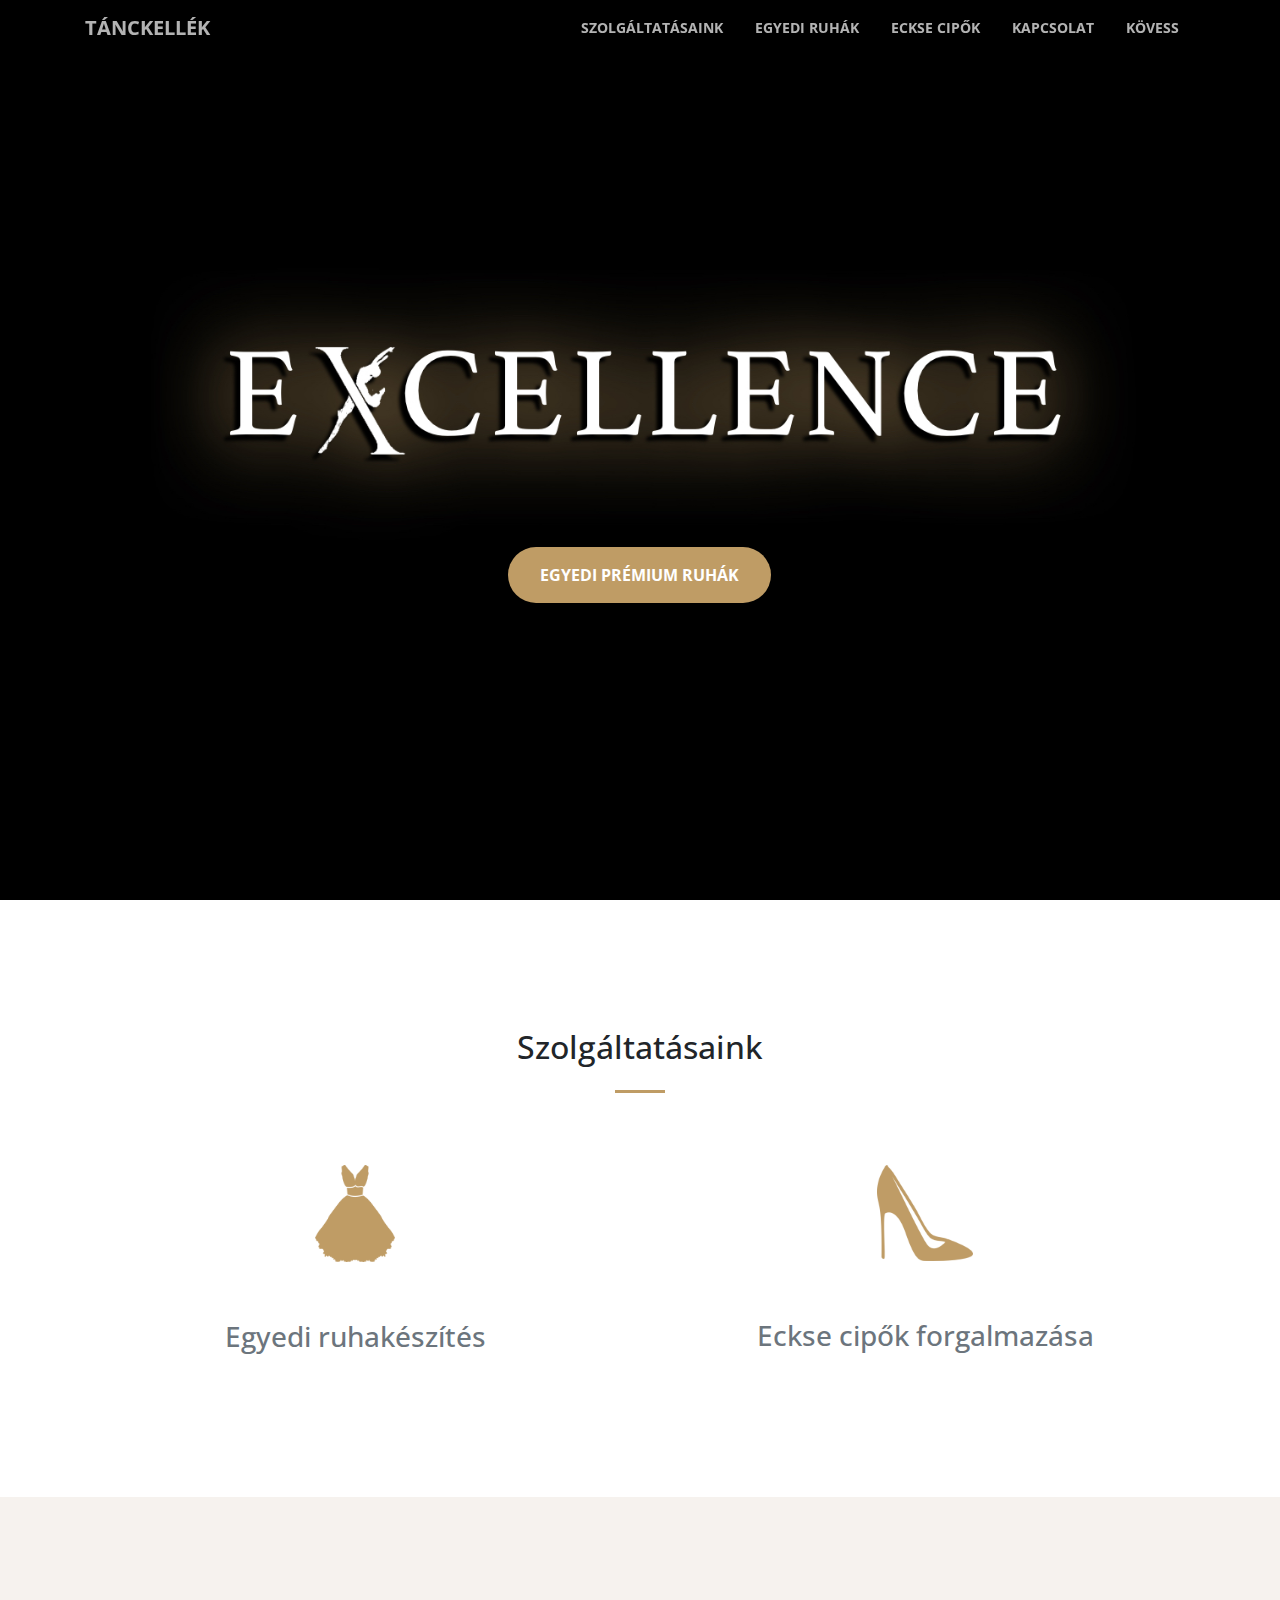
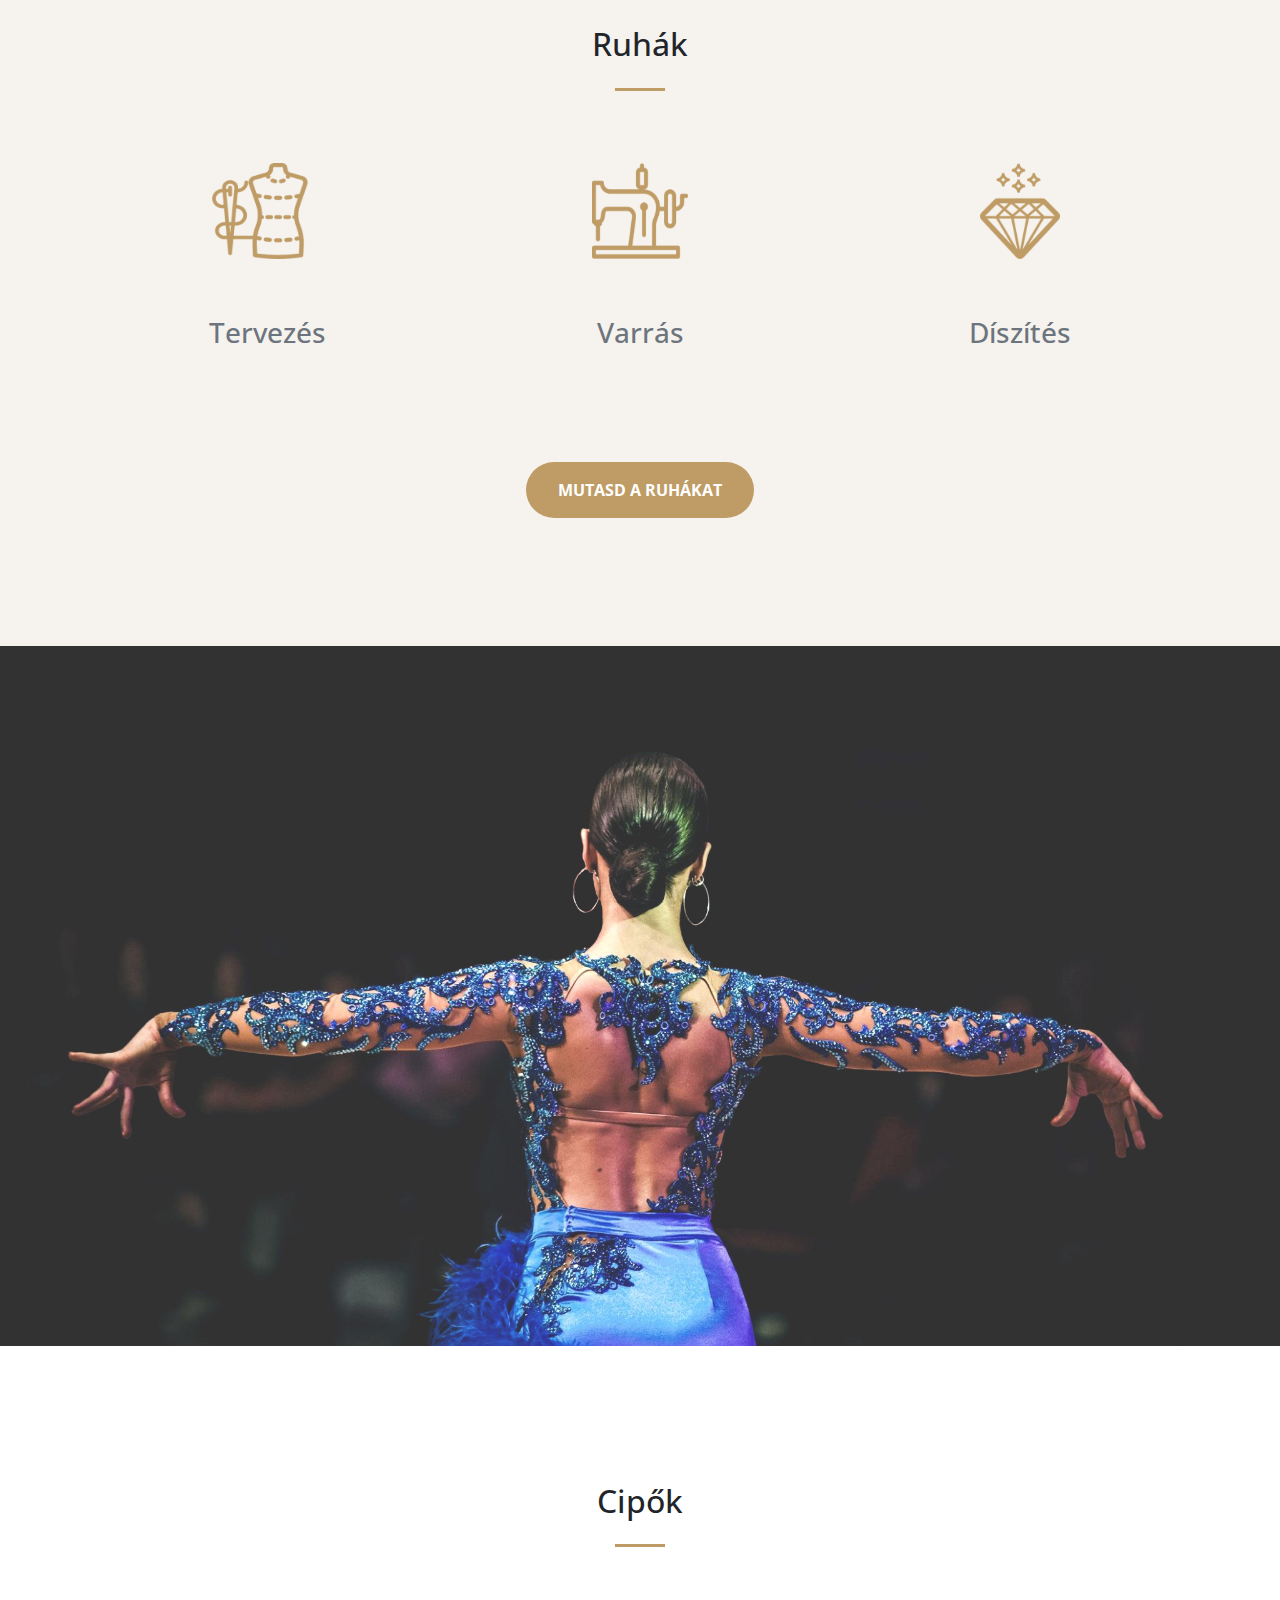
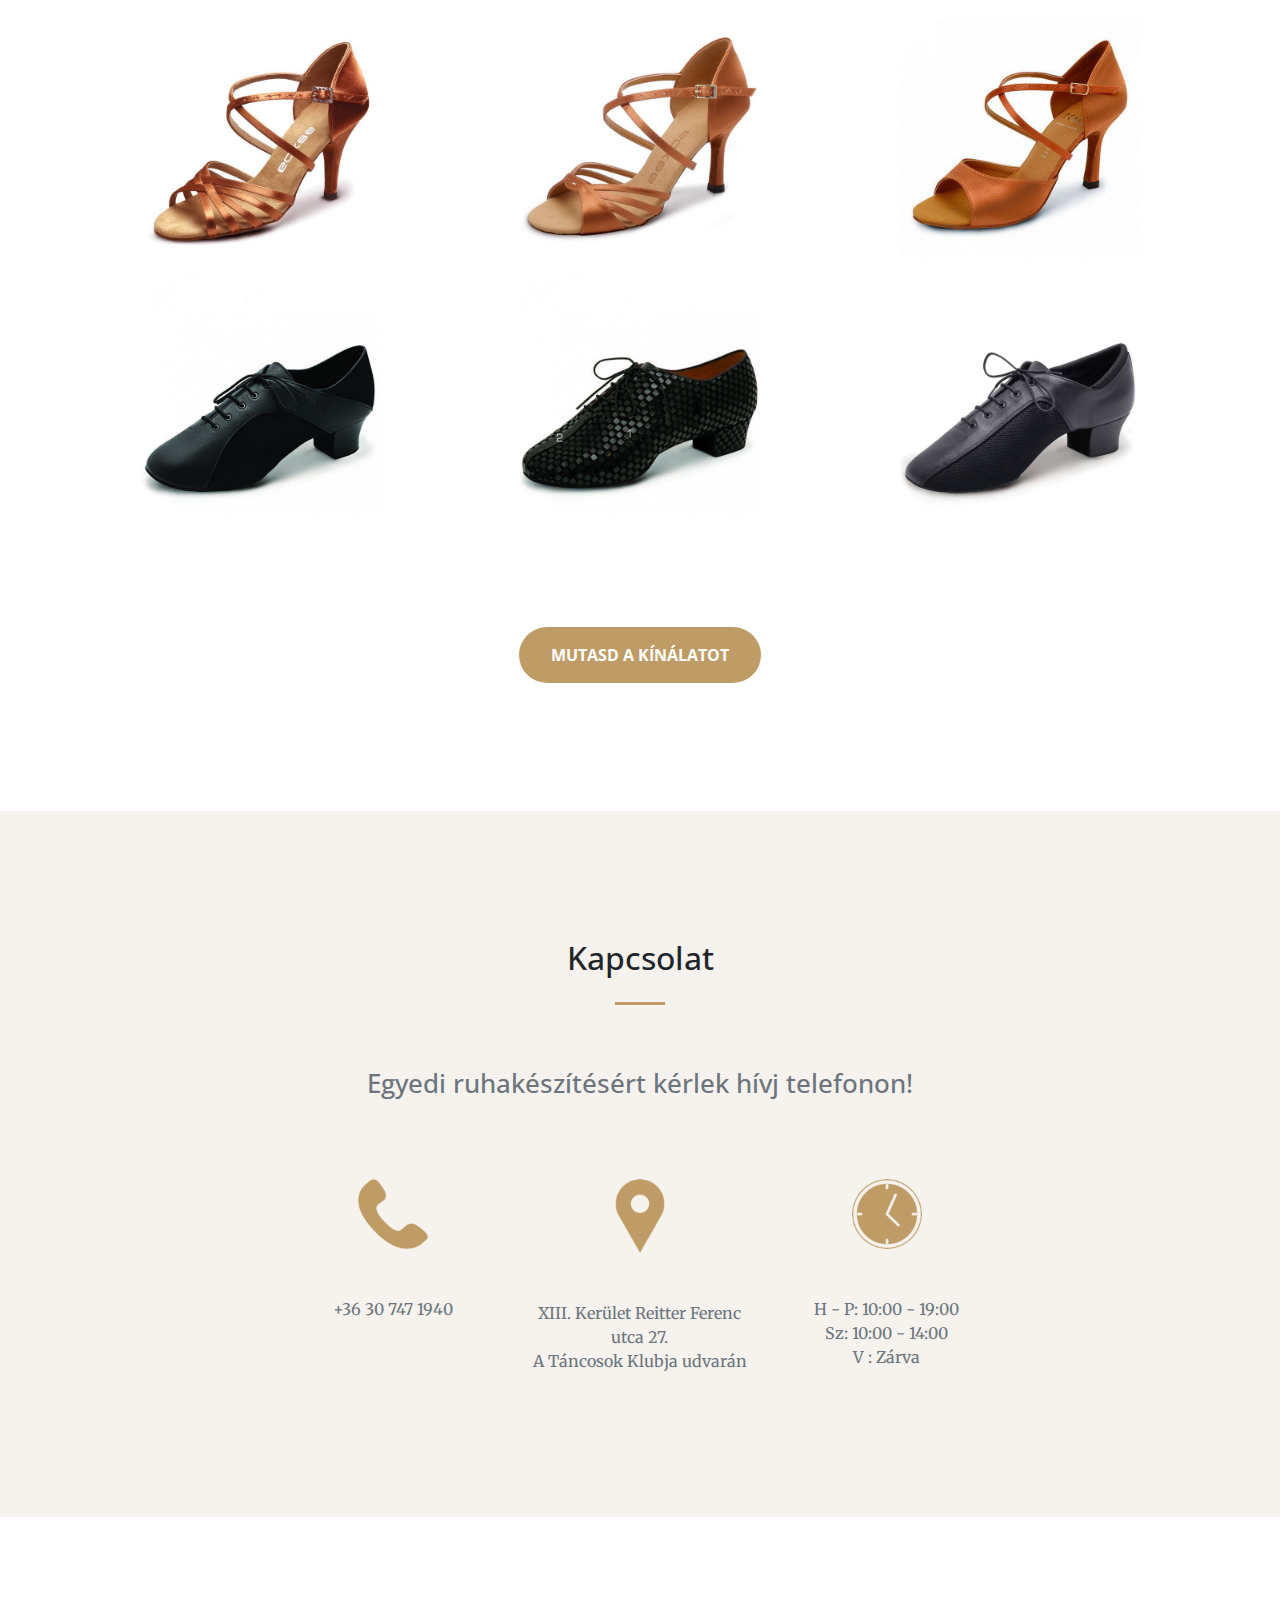
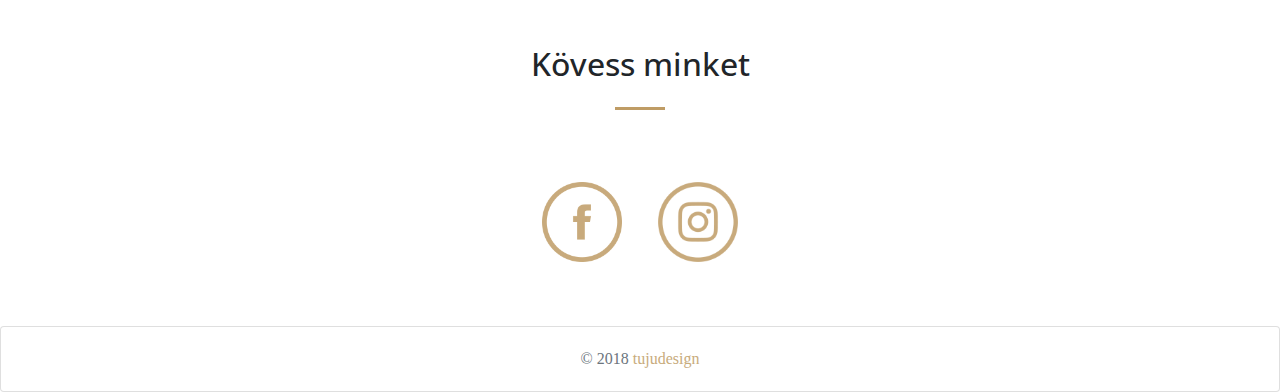
<file: index.html>
<!DOCTYPE html>
<html lang="en">
   <head>
      <meta charset="utf-8">
      <meta name="viewport" content="width=device-width, initial-scale=1, shrink-to-fit=no">
      <meta name="description" content="">
      <meta name="author" content="">
      <title>EXCELLENCE tánckellék</title>
      <link href="vendor/bootstrap/css/bootstrap.min.css" rel="stylesheet">
      <link href="vendor/font-awesome/css/font-awesome.min.css" rel="stylesheet" type="text/css">
      <link href='https://fonts.googleapis.com/css?family=Open+Sans:300italic,400italic,600italic,700italic,800italic,400,300,600,700,800' rel='stylesheet' type='text/css'>
      <link href='https://fonts.googleapis.com/css?family=Merriweather:400,300,300italic,400italic,700,700italic,900,900italic' rel='stylesheet' type='text/css'>
      <link href="vendor/magnific-popup/magnific-popup.css" rel="stylesheet">
      <link href="css/creative.min.css" rel="stylesheet">
      <link rel="shortcut icon" href="img/icons/mainicon.png">
   </head>
   <body id="page-top">
      <!-- Navigation -->
      <nav class="navbar navbar-expand-lg navbar-light fixed-top" id="mainNav">
         <div class="container">
            <a class="navbar-brand js-scroll-trigger" href="#page-top">tánckellék</a>
            <button class="navbar-toggler navbar-toggler-right" type="button" data-toggle="collapse" data-target="#navbarResponsive" aria-controls="navbarResponsive" aria-expanded="false" aria-label="Toggle navigation">
            <span class="navbar-toggler-icon"></span>
            </button>
            <div class="collapse navbar-collapse" id="navbarResponsive">
               <ul class="navbar-nav ml-auto">
                  <li class="nav-item">
                     <a class="nav-link js-scroll-trigger" href="#szolgaltatasok">Szolgáltatásaink</a>
                  </li>
                  <li class="nav-item">
                     <a class="nav-link js-scroll-trigger" href="#ruhak">Egyedi ruhák</a>
                  </li>
                  <li class="nav-item">
                     <a class="nav-link js-scroll-trigger" href="#shoes">Eckse cipők</a>
                  </li>
                  <li class="nav-item">
                     <a class="nav-link js-scroll-trigger" href="#contact">Kapcsolat</a>
                  </li>
                  <li class="nav-item">
                     <a class="nav-link js-scroll-trigger" href="#join">Kövess</a>
                  </li>
               </ul>
            </div>
         </div>
      </nav>
      <!-- Button -->
      <header class="masthead text-center text-white d-flex">
         <div class="container my-auto">
         <div class="row">
            <div class="col-lg-10 mx-auto">
               <div class="col-lg-8 mx-auto">
                  <a class="btn btn-primary btn-xl js-scroll-trigger" href="#szolgaltatasok" style="margin-top: 250px;">Egyedi prémium ruhák</a>
               </div>
            </div>
         </div>
      </header>
      <!--Szolgáltatásaink-->
      <section id="szolgaltatasok">
         <div class="container">
            <div class="row">
               <div class="col-lg-12 text-center">
                  <h2 class="section-heading">Szolgáltatásaink</h2>
                  <hr class="my-4">
               </div>
            </div>
         </div>
         <div class="container">
            <div class="row">
               <div class="col-lg-6 col-md-12 text-center">
                  <div class="service-box mt-5 mx-auto">
                     <a href="#ruhak"> <img id="ruhak" class="mb-4 img-fluid" src="img/icons/dressmaker2.png"> </a>
                     <a href="#ruhak" style="color:#6c757d">
                        <h3 class="mb-3"><br>Egyedi ruhakészítés</h3>
                     </a>
                  </div>
               </div>
               <div class="col-lg-6 col-md-12 text-center">
                  <div class="service-box mt-5 mx-auto">
                     <a href="#shoes"> <img class="mb-4 img-fluid" style="margin-bottom: 0px;height: 96px;width: 96px;" src="img/icons/highheel3.jpg"> </a>
                     <a href="#shoes" style="color:#6c757d">
                        <h3 class="mb-3"><br>Eckse cipők forgalmazása</h3>
                     </a>
                  </div>
               </div>
            </div>
         </div>
      </section>
      <!-- Ruhák -->
      <div style="background-color:#F6F2EE">
         <div class="container text-center" id="ruhak">
            <h2 style="padding-top: 128px" class="section-heading">Ruhák</h2>
            <hr class="my-4">
            <div class="row">
               <div class="col-lg-4 col-md-4 text-center">
                  <div class="service-box mt-5 mx-auto">
                     <a> <img id="" class="mb-4 img-fluid" style="margin-bottom: 0px;height: 96px;width: 96px;" src="img/icons/designing1.png"> </a>
                     <a style="color:#6c757d">
                        <h3 class="mb-3" style="padding-left: 15px"><br>Tervezés</h3>
                     </a>
                  </div>
               </div>
               <div class="col-lg-4 col-md-4 text-center">
                  <div class="service-box mt-5 mx-auto">
                     <a> <img class="mb-4 img-fluid" style="margin-bottom: 0px;height: 96px;width: 96px;" src="img/icons/sewing.png"> </a>
                     <a  style="color:#6c757d">
                        <h3 class="mb-3"><br>Varrás</h3>
                     </a>
                  </div>
               </div>
               <div class="col-lg-4 col-md-4 text-center">
                  <div class="service-box mt-5 mx-auto">
                     <a> <img class="mb-4 img-fluid" style="margin-bottom: 0px;height: 96px" src="img/icons/diamond.png"> </a>
                     <a  style="color:#6c757d">
                        <h3 class="mb-3"><br>Díszítés</h3>
                     </a>
                  </div>
               </div>
            </div>
            <div class="container my-auto">
               <div class="row">
                  <div class="col-lg-10 mx-auto">
                     <div style="padding-bottom:128px" class="col-lg-8 mx-auto">
                        <a target="_blank" class="btn btn-primary btn-xl js-scroll-trigger" href="excellence_web_dresses/index_dresses.html">Mutasd a ruhákat</a>
                     </div>
                  </div>
               </div>
            </div>
         </div>
      </div>
      <!-- Banner -->
      <div id="downloadlink" class="banner" style="height: 700px;margin-top: 0px">
         <div class="container">
            <div class="row">
               <div class="col-md-6 col-md-offset-3 text-center wrap_title">
                  <h2></h2>
               </div>
            </div>
         </div>
      </div>
      <div class="container">
         <div class="row">
            <div class="col-md-6 col-md-offset-3 text-center wrap_title">
               <h2></h2>
            </div>
         </div>
      </div>
      <!-- Cipők -->
      <div class="container text-center" id="shoes">
         <h2 class="section-heading">Cipők</h2>
         <hr class="my-4">
         <div class="row">
            <div class="col-sm-12 col-lg-4">
               <div class="card mb-3">
                  <img class="cipő1" class="card-img-top" src="img/shoes1.jpg" alt="shoes1" style="margin-top:48px">
               </div>
            </div>
            <div class="col-sm-12 col-lg-4">
               <div class="card mb-3">
                  <img class="cipő2" class="card-img-top" src="img/shoes2.jpg" alt="shoes2" style="margin-top:48px">
               </div>
            </div>
            <div class="col-sm-12 col-lg-4">
               <div class="card mb-3">
                  <img class="cipő3" class="card-img-top" src="img/shoes3.jpg" alt="shoes3" style="margin-top:48px">
               </div>
            </div>
            <div class="col-sm-12 col-lg-4">
               <div class="card mb-3">
                  <img class="cipő4" class="card-img-top" src="img/shoes4.jpg" alt="shoes4">
               </div>
            </div>
            <div class="col-sm-12 col-lg-4">
               <div class="card mb-3">
                  <img class="cipő5" class="card-img-top" src="img/shoes5.jpg" alt="shoes5">
               </div>
            </div>
            <div class="col-sm-12 col-lg-4">
               <div class="card mb-3">
                  <img class="cipő6" class="card-img-top" src="img/shoes6.jpg" alt="shoes6">
               </div>
            </div>
         </div>
         <div class="container my-auto">
            <div class="row">
               <div class="col-lg-10 mx-auto">
                  <div style="padding-bottom:128px"class="col-lg-8 mx-auto">
                     <a target="_blank" class="btn btn-primary btn-xl js-scroll-trigger" href="excellence_web_shoes/index_shoes.html">Mutasd a kínálatot</a>
                  </div>
               </div>
            </div>
         </div>
      </div>
      <!-- Kapcsolat -->
      <div style="background-color:#F6F2EE">
         <section id="contact">
            <div class="container">
               <div class="row">
                  <div class="container text-center" id="contact">
                     <div class="col-lg-8 mx-auto text-center">
                        <h2 class="section-heading">Kapcsolat</h2>
                        <hr class="my-4">
                        <a href="tel:+36 30 747 1940">
                           <h3 id="eckse" style="font-size:1.6rem;color:#6c757d">Egyedi ruhakészítésért kérlek hívj telefonon! </h3>
                        </a>
                        <div class="row">
                           <div class="col-sm-12 col-lg-4">
                              <div>
                                 <a href="tel:+36 30 747 1940">
                                    <p><img class="phone" src="img/icons/ikon_phone4.png" alt="phone"></p>
                                 </a>
                                 <tel > <a style="color:#6c757d" href="tel:+36 30 747 1940">+36 30 747 1940</a></tel>
                              </div>
                           </div>
                           <div class="col-sm-12 col-lg-4">
                              <div>
                                 <p><img class="google" src="img/icons/ikon_map2.png" alt="google"></p>
                                 <map> <a target="_blank" style="color: #6c757d" href="https://www.google.hu/maps/place/Budapest,+Reitter+Ferenc+u.+27,+1135/@47.5271517,19.0815006,17z/data=!3m1!4b1!4m5!3m4!1s0x4741db90f2ed5085:0xf7957711f781fa8b!8m2!3d47.5271481!4d19.0836893">XIII. Kerület Reitter Ferenc utca 27.</a></map> <br>
                                 <p>A Táncosok Klubja udvarán</p>
                              </div>
                           </div>
                           <div class="col-sm-12 col-lg-4">
                              <div>
                              </div>
                              <p><img class="open" src="img/icons/ikon_time4pic.png" alt="open"></p>
                              <p> H - P: 10:00 - 19:00<br>Sz:   10:00 - 14:00<br>V :   Zárva</p>
                           </div>
                        </div>
                     </div>
                     <div class="container my-auto">
                        <div class="row">
                           <div class="col-lg-10 mx-auto">
                              <div style="padding-bottom:128px" class="col-lg-8 mx-auto">
                              </div>
                           </div>
                        </div>
                     </div>
                  </div>
               </div>
            </div>
         </section>
      </div>
      <!-- Kövess -->
      <section id="contact">
         <div class="container text-center" id="join">
            <div class="row">
               <div class="col-lg-8 mx-auto text-center">
                  <h2 class="section-heading">Kövess minket</h2>
                  <hr class="my-4">
                  <div class="row">
                     <div class="col-sm-6 col-lg-12">
                        <div>
                           <p>
                              <a target="_blank" href="https://www.facebook.com/excellencedance/" title="fb"><img class="fb" src="img/icons/ikon_fb2.png" alt="fb" class="img-responsive"></a>
                              <a target="_blank" href="https://www.instagram.com/excellence_tanckellek_kozpont/" title="insta"><img class="insta" src="img/icons/ikon_insta2.png" alt="insta" class="img-responsive"></a>
                           </p>
                        </div>
                     </div>
                  </div>
               </div>
            </div>
         </div>
      </section>
      <!-- Footer -->
      <div class="card">
         <div class="card-body">
            <p  class="card-text text-center text-secondary" style="font-family:helvetica neue"> &copy; 2018 <a target="_blank" href="http://tujudesign.com/" style="color: #c8ab7c;">tujudesign</a></p>
         </div>
      </div>
      <!-- Bootstrap core JavaScript -->
      <script src="vendor/jquery/jquery.min.js"></script>
      <script src="vendor/bootstrap/js/bootstrap.bundle.min.js"></script>
      <!-- Plugin JavaScript -->
      <script src="vendor/jquery-easing/jquery.easing.min.js"></script>
      <script src="vendor/scrollreveal/scrollreveal.min.js"></script>
      <script src="vendor/magnific-popup/jquery.magnific-popup.min.js"></script>
      <!-- Custom scripts for this template -->
      <script src="js/creative.min.js"></script>
   </body>
</html>
</file>
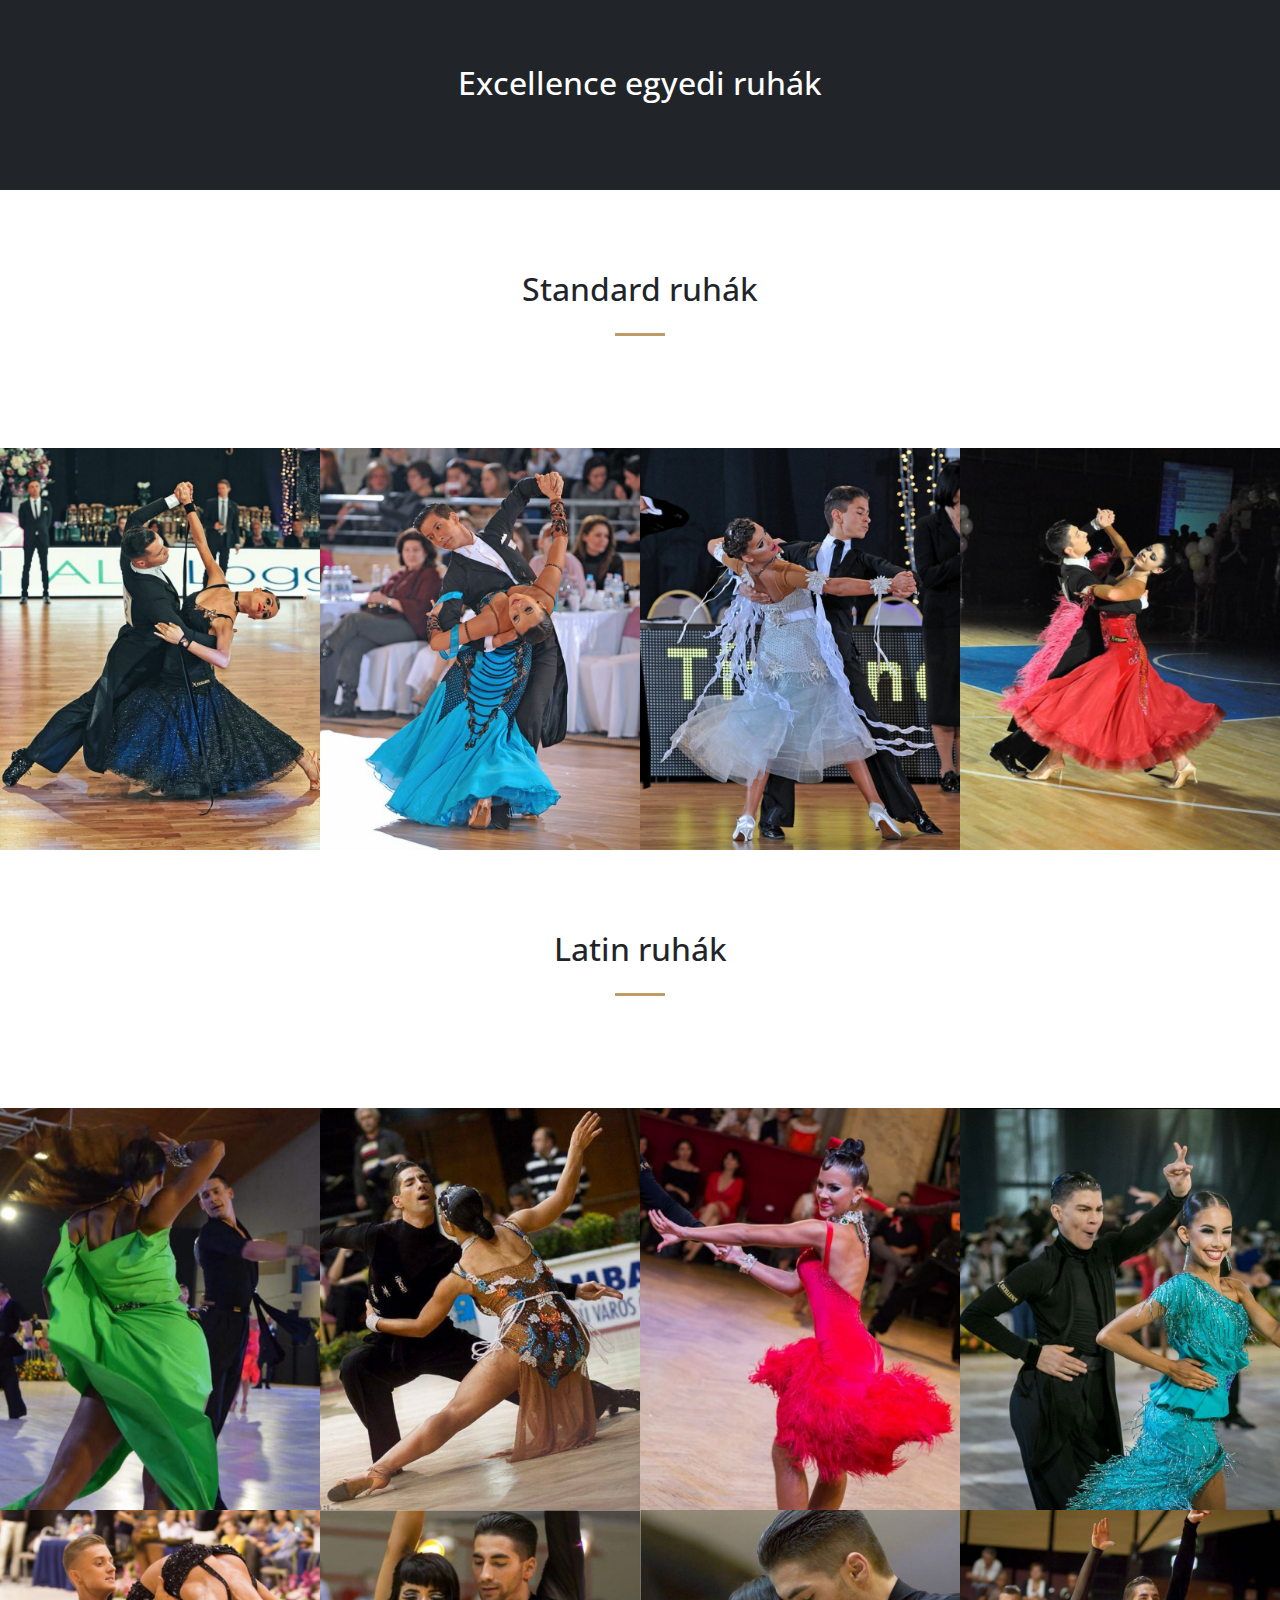
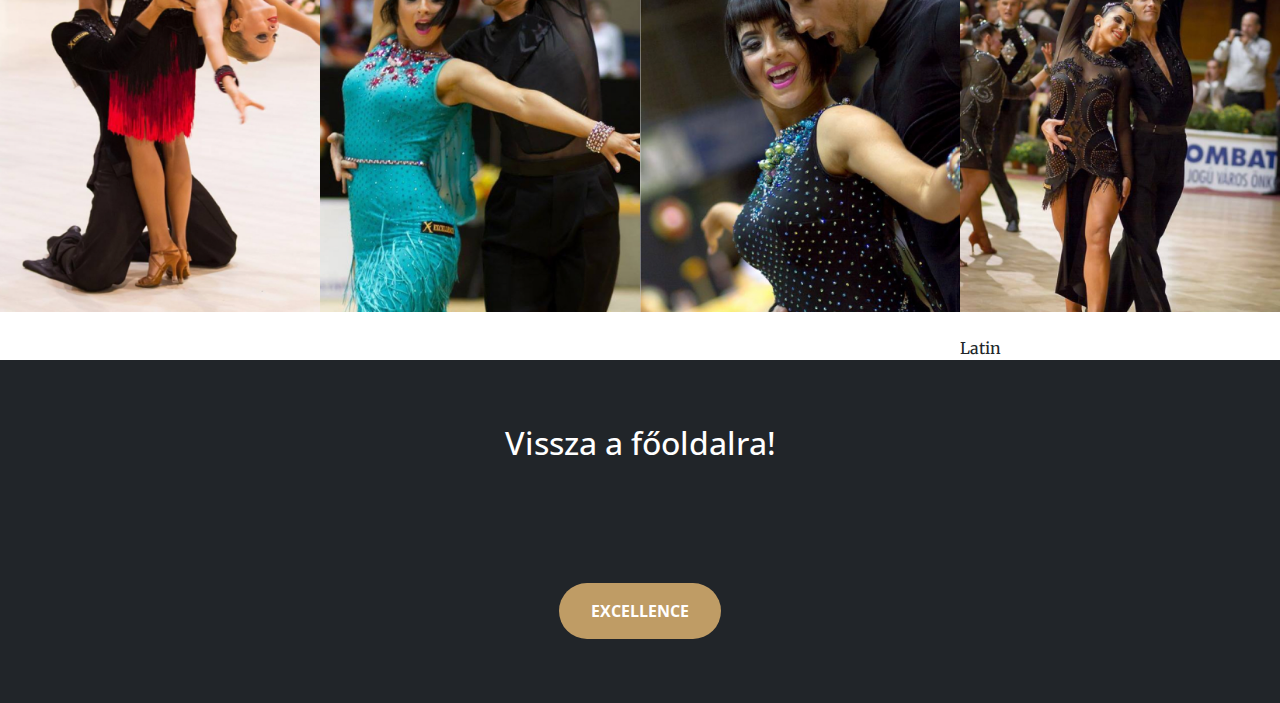
<file: excellence_web_dresses/index_dresses.html>
<!DOCTYPE html>
<html lang="en">
   <head>
      <meta charset="utf-8">
      <meta name="viewport" content="width=device-width, initial-scale=1, shrink-to-fit=no">
      <meta name="description" content="">
      <meta name="author" content="">
      <title>Excellence ruhák</title>
      <link href="vendor/bootstrap/css/bootstrap.min.css" rel="stylesheet">
      <link href="vendor/font-awesome/css/font-awesome.min.css" rel="stylesheet" type="text/css">
      <link href='https://fonts.googleapis.com/css?family=Open+Sans:300italic,400italic,600italic,700italic,800italic,400,300,600,700,800' rel='stylesheet' type='text/css'>
      <link href='https://fonts.googleapis.com/css?family=Merriweather:400,300,300italic,400italic,700,700italic,900,900italic' rel='stylesheet' type='text/css'>
      <link href="vendor/magnific-popup/magnific-popup.css" rel="stylesheet">
      <link href="css/creative.min.css" rel="stylesheet">
      <link rel="shortcut icon" href="img/mainicon.png">
   </head>
   <section class="bg-dark text-white">
      <div class="container text-center">
         <h2 class="mb-4">Excellence egyedi ruhák</h2>
      </div>
   </section>
   <div class="container text-center" id="shoes" style="margin-bottom:7em">
      <h2 class="section-heading">Standard ruhák</h2>
      <hr class="my-4">
   </div>
   <section class="p-0" id="portfolio">
      <div class="container-fluid p-0">
         <div class="row no-gutters popup-gallery">
            <div class="col-lg-3 col-sm-6">
               <a class="portfolio-box" href="img/portfolio/fullsize/13.jpg">
                  <img class="img-fluid" src="img/portfolio/thumbnails/13.jpg" alt="">
                  <div class="portfolio-box-caption">
                     <div class="portfolio-box-caption-content">
                        <div class="project-category text-faded">
                           Excellence
                        </div>
                        <div class="project-name">
                           Standard
                        </div>
                     </div>
                  </div>
               </a>
            </div>
            <div class="col-lg-3 col-sm-6">
               <a class="portfolio-box" href="img/portfolio/fullsize/14.jpg">
                  <img class="img-fluid" src="img/portfolio/thumbnails/14.jpg" alt="">
                  <div class="portfolio-box-caption">
                     <div class="portfolio-box-caption-content">
                        <div class="project-category text-faded">
                           Excellence
                        </div>
                        <div class="project-name">
                           Standard
                        </div>
                     </div>
                  </div>
               </a>
            </div>
            <div class="col-lg-3 col-sm-6">
               <a class="portfolio-box" href="img/portfolio/fullsize/15.jpg">
                  <img class="img-fluid" src="img/portfolio/thumbnails/15.jpg" alt="">
                  <div class="portfolio-box-caption">
                     <div class="portfolio-box-caption-content">
                        <div class="project-category text-faded">
                           Excellence
                        </div>
                        <div class="project-name">
                           Standard
                        </div>
                     </div>
                  </div>
               </a>
            </div>
            <div class="col-lg-3 col-sm-6">
               <a class="portfolio-box" href="img/portfolio/fullsize/16.jpg">
                  <img class="img-fluid" src="img/portfolio/thumbnails/16.jpg" alt="">
                  <div class="portfolio-box-caption">
                     <div class="portfolio-box-caption-content">
                        <div class="project-category text-faded">
                           Excellence
                        </div>
                        <div class="project-name">
                           Standard
                        </div>
                     </div>
                  </div>
               </a>
            </div>
         </div>
      </div>
   </section>
   <div class="container text-center" id="shoes" style="margin-bottom:7em">
      <h2 class="section-heading">Latin ruhák</h2>
      <hr class="my-4">
   </div>
   <section class="p-0" id="portfolio">
      <div class="container-fluid p-0">
      <div class="row no-gutters popup-gallery">
         <div class="col-lg-3 col-sm-6">
            <a class="portfolio-box" href="img/portfolio/fullsize/17.jpg">
               <img class="img-fluid" src="img/portfolio/thumbnails/17.jpg" alt="">
               <div class="portfolio-box-caption">
                  <div class="portfolio-box-caption-content">
                     <div class="project-category text-faded">
                        Excellence
                     </div>
                     <div class="project-name">
                        Latin
                     </div>
                  </div>
               </div>
            </a>
         </div>
         <div class="col-lg-3 col-sm-6">
            <a class="portfolio-box" href="img/portfolio/fullsize/18.jpg">
               <img class="img-fluid" src="img/portfolio/thumbnails/18.jpg" alt="">
               <div class="portfolio-box-caption">
                  <div class="portfolio-box-caption-content">
                     <div class="project-category text-faded">
                        Excellence
                     </div>
                     <div class="project-name">
                        Latin
                     </div>
                  </div>
               </div>
            </a>
         </div>
         <div class="col-lg-3 col-sm-6">
            <a class="portfolio-box" href="img/portfolio/fullsize/19.jpg">
               <img class="img-fluid" src="img/portfolio/thumbnails/19.jpg" alt="">
               <div class="portfolio-box-caption">
                  <div class="portfolio-box-caption-content">
                     <div class="project-category text-faded">
                        Excellence
                     </div>
                     <div class="project-name">
                        Latin
                     </div>
                  </div>
               </div>
            </a>
         </div>
         <div class="col-lg-3 col-sm-6">
            <a class="portfolio-box" href="img/portfolio/fullsize/20.jpg">
               <img class="img-fluid" src="img/portfolio/thumbnails/20.jpg" alt="">
               <div class="portfolio-box-caption">
                  <div class="portfolio-box-caption-content">
                     <div class="project-category text-faded">
                        Excellence
                     </div>
                     <div class="project-name">
                        Latin
                     </div>
                  </div>
               </div>
            </a>
         </div>
         <div class="container-fluid p-0">
            <div class="row no-gutters popup-gallery">
               <div class="col-lg-3 col-sm-6">
                  <a class="portfolio-box" href="img/portfolio/fullsize/21.jpg">
                     <img class="img-fluid" src="img/portfolio/thumbnails/21.jpg" alt="">
                     <div class="portfolio-box-caption">
                        <div class="portfolio-box-caption-content">
                           <div class="project-category text-faded">
                              Excellence
                           </div>
                           <div class="project-name">
                              Latin
                           </div>
                        </div>
                     </div>
                  </a>
               </div>
               <div class="col-lg-3 col-sm-6">
                  <a class="portfolio-box" href="img/portfolio/fullsize/22.jpg">
                     <img class="img-fluid" src="img/portfolio/thumbnails/22.jpg" alt="">
                     <div class="portfolio-box-caption">
                        <div class="portfolio-box-caption-content">
                           <div class="project-category text-faded">
                              Excellence
                           </div>
                           <div class="project-name">
                              Latin
                           </div>
                        </div>
                     </div>
                  </a>
               </div>
               <div class="col-lg-3 col-sm-6">
                  <a class="portfolio-box" href="img/portfolio/fullsize/23.jpg">
                     <img class="img-fluid" src="img/portfolio/thumbnails/23.jpg" alt="">
                     <div class="portfolio-box-caption">
                        <div class="portfolio-box-caption-content">
                           <div class="project-category text-faded">
                              Excellence
                           </div>
                           <div class="project-name">
                              Latin
                           </div>
                        </div>
                     </div>
                  </a>
               </div>
               <div class="col-lg-3 col-sm-6">
                  <a class="portfolio-box" href="img/portfolio/fullsize/24.jpg"></a>
                  <img class="img-fluid" src="img/portfolio/thumbnails/24.jpg" alt="">
                  <div class="portfolio-box-caption">
                     <div class="portfolio-box-caption-content">
                        <div class="project-category text-faded">Excellence</div>
                        <div class="project-name">
                           Latin
                        </div>
                     </div>
                  </div>
               </div>
            </div>
         </div>
      </div>
   </section>
   <section class="bg-dark text-white">
      <div class="container text-center">
         <h2 class="mb-4">Vissza a főoldalra!</h2>
         <a class="btn btn-primary btn-xl js-scroll-trigger" href="../index.html#clothes">Excellence</a>
      </div>
   </section>
   <!-- Bootstrap core JavaScript -->
   <script src="vendor/jquery/jquery.min.js"></script>
   <script src="vendor/bootstrap/js/bootstrap.bundle.min.js"></script>
   <!-- Plugin JavaScript -->
   <script src="vendor/jquery-easing/jquery.easing.min.js"></script>
   <script src="vendor/scrollreveal/scrollreveal.min.js"></script>
   <script src="vendor/magnific-popup/jquery.magnific-popup.min.js"></script>
   <!-- Custom scripts for this template -->
   <script src="js/creative.min.js"></script>
   </body>
</html>
</file>
<file: css/creative.min.css>
body,html{
     width:100%;
     height:100%
}
 body{
     font-family:Merriweather,'Helvetica Neue',Arial,sans-serif
}
 hr{
     max-width:50px;
     border-width:3px;
     border-color:#BF9C65
}
 hr.light{
     border-color:#fff
}
 a{
     color:#BF9C65
     -webkit-transition:all .2s;
     -moz-transition:all .2s;
     transition:all .2s
}
 a:hover{
     color:#BF9C65
}
 h1,h2,h3,h4,h5,h6{
     font-family:'Open Sans','Helvetica Neue',Arial,sans-serif
}
 .bg-primary{
     background-color:#BF9C65!important
}
 .bg-dark{
     background-color:#212529!important
}
 .text-faded{
     color:rgba(255,255,255,.7)
}
 section{
     padding: 0
}
 .section-heading{
     margin-top:8rem
}
 ::-moz-selection{
     color:#fff;
     background:#212529;
     text-shadow:none
}
 ::selection{
     color:#fff;
     background:#212529;
     text-shadow:none
}
 img::selection{
     color:#fff;
     background:0 0
}
 img::-moz-selection{
     color:#fff;
     background:0 0
}
 #mainNav{
     border-bottom:1px solid rgba(33,37,41,.1);
     background-color:#fff;
     font-family:'Open Sans','Helvetica Neue',Arial,sans-serif;
     -webkit-transition:all .2s;
     -moz-transition:all .2s;
     transition:all .2s
}
 #mainNav .navbar-brand{
     font-weight:700;
     text-transform:uppercase;
     color:#BF9C65;
     font-family:'Open Sans','Helvetica Neue',Arial,sans-serif
}
 #mainNav .navbar-brand:focus,#mainNav .navbar-brand:hover{
     color:#BF9C65
}
 #mainNav .navbar-nav>li.nav-item>a.nav-link,#mainNav .navbar-nav>li.nav-item>a.nav-link:focus{
     font-size:.9rem;
     font-weight:700;
     text-transform:uppercase;
     color:#212529
}
 #mainNav .navbar-nav>li.nav-item>a.nav-link:focus:hover,#mainNav .navbar-nav>li.nav-item>a.nav-link:hover{
     color:#BF9C65
}
 #mainNav .navbar-nav>li.nav-item>a.nav-link.active,#mainNav .navbar-nav>li.nav-item>a.nav-link:focus.active{
     color:#BF9C65!important;
     background-color:transparent
}
 #mainNav .navbar-nav>li.nav-item>a.nav-link.active:hover,#mainNav .navbar-nav>li.nav-item>a.nav-link:focus.active:hover{
     background-color:transparent
}
 @media (min-width:992px){
     #mainNav{
         border-color:transparent;
         background-color:transparent
    }
     #mainNav .navbar-brand{
         color:rgba(255,255,255,.7)
    }
     #mainNav .navbar-brand:focus,#mainNav .navbar-brand:hover{
         color:#fff
    }
     #mainNav .navbar-nav>li.nav-item>a.nav-link{
         padding:.5rem 1rem
    }
     #mainNav .navbar-nav>li.nav-item>a.nav-link,#mainNav .navbar-nav>li.nav-item>a.nav-link:focus{
         color:rgba(255,255,255,.7)
    }
     #mainNav .navbar-nav>li.nav-item>a.nav-link:focus:hover,#mainNav .navbar-nav>li.nav-item>a.nav-link:hover{
         color:#fff
    }
     #mainNav.navbar-shrink{
         border-bottom:1px solid rgba(33,37,41,.1);
         background-color:#fff
    }
     #mainNav.navbar-shrink .navbar-brand{
         color:#BF9C65
    }
     #mainNav.navbar-shrink .navbar-brand:focus,#mainNav.navbar-shrink .navbar-brand:hover{
         color:#BF9C65
    }
     #mainNav.navbar-shrink .navbar-nav>li.nav-item>a.nav-link,#mainNav.navbar-shrink .navbar-nav>li.nav-item>a.nav-link:focus{
         color:#212529
    }
     #mainNav.navbar-shrink .navbar-nav>li.nav-item>a.nav-link:focus:hover,#mainNav.navbar-shrink .navbar-nav>li.nav-item>a.nav-link:hover{
         color:#BF9C65
    }
}
 header.masthead{
    padding-top:10rem;
    padding-bottom:calc(10rem - 56px);
    background-image:url(../img/header.jpg);
    background-position: center;
    background-size: contain;
    background-repeat: no-repeat;
    background-color: black;
}
 header.masthead hr{
     margin-top:30px;
     margin-bottom:30px
}
 header.masthead h1{
     font-size:2rem
}
 header.masthead p{
     font-weight:300
}
 @media (min-width:768px){
     header.masthead p{
         font-size:1.15rem
    }
}
 @media (min-width:992px){
     header.masthead{
         height:100vh;
         min-height:650px;
         padding-top:0;
         padding-bottom:0
    }
     header.masthead h1{
         font-size:3rem
    }
}
 @media (min-width:1200px){
     header.masthead h1{
         font-size:4rem
    }
}
 .service-box{
     max-width:400px
}
 .portfolio-box{
     position:relative;
     display:block;
     max-width:650px;
     margin:0 auto
}
 .portfolio-box .portfolio-box-caption{
     position:absolute;
     bottom:0;
     display:block;
     width:100%;
     height:100%;
     text-align:center;
     opacity:0;
     color:#fff;
     background:rgba(240,95,64,.9);
     -webkit-transition:all .2s;
     -moz-transition:all .2s;
     transition:all .2s
}
 .portfolio-box .portfolio-box-caption .portfolio-box-caption-content{
     position:absolute;
     top:50%;
     width:100%;
     transform:translateY(-50%);
     text-align:center
}
 .portfolio-box .portfolio-box-caption .portfolio-box-caption-content .project-category,.portfolio-box .portfolio-box-caption .portfolio-box-caption-content .project-name{
     padding:0 15px;
     font-family:'Open Sans','Helvetica Neue',Arial,sans-serif
}
 .portfolio-box .portfolio-box-caption .portfolio-box-caption-content .project-category{
     font-size:14px;
     font-weight:600;
     text-transform:uppercase
}
 .portfolio-box .portfolio-box-caption .portfolio-box-caption-content .project-name{
     font-size:18px
}
 .portfolio-box:hover .portfolio-box-caption{
     opacity:1
}
 .portfolio-box:focus{
     outline:0
}
 @media (min-width:768px){
     .portfolio-box .portfolio-box-caption .portfolio-box-caption-content .project-category{
         font-size:16px
    }
     .portfolio-box .portfolio-box-caption .portfolio-box-caption-content .project-name{
         font-size:22px
    }
}
 .text-primary{
     color:#BF9C65!important
}
 .btn{
     margin-top: 6rem;
     font-weight:700;
     text-transform:uppercase;
     border:none;
     border-radius:300px;
     font-family:'Open Sans','Helvetica Neue',Arial,sans-serif
}
 .btn-xl{
     padding:1rem 2rem
}
 .btn-primary{
     background-color:#BF9C65;
     border-color:#BF9C65
}
 .btn-primary:active,.btn-primary:focus,.btn-primary:hover{
     color:#fff;
     background-color:#8F744A!important
}
 .btn-primary:active,.btn-primary:focus{
     box-shadow:0 0 0 .2rem #6C5636
}
 .title {
     width:50rem;
}
 .mb-4 {
     width: 5rem;
}
 #shoes .card {
     border: none;
     display: inline-flex;
}
 #shoes p {
     text-align: left;
     margin-bottom: 5rem;
     margin-top: 5rem;
     color: #6c757d;
}
 .cipő1 {
     width: 15rem;
}
 .cipő2 {
     width: 15rem;
}
 .cipő3 {
     width: 15rem;
}
 .cipő4 {
     width: 15rem;
}
 .cipő5 {
     width: 15rem;
}
 .cipő6 {
     width: 15rem;
}
 .cipő7 {
     width: 15rem;
}
 .cipő8 {
     width: 15rem;
}
 .cipő9 {
     width: 15rem;
}
 .cipő10 {
     width: 15rem;
}
 .cipő11 {
     width: 15rem;
}
 .cipő12 {
     width: 15rem;
}
 @media (max-width: 576px) {
     .ruha4 {
         display: none;
    }
     .ruha5 {
         display: none;
    }
     .ruha6 {
         display: none;
    }
}
 @media (max-width: 576px) {
     .cipő7 {
         display: none;
    }
     .cipő8 {
         display: none;
    }
     .cipő9 {
         display: none;
    }
     .cipő10 {
         display: none;
    }
     .cipő11 {
         display: none;
    }
     .cipő12 {
         display: none;
    }
}
 .phone {
     margin-top: 5rem;
     margin-bottom: 2rem;
     width: 70px;
}
 .google {
     margin-top: 5rem;
     margin-bottom: 2rem;
     width: 50px;
}
 .open {
     margin-top: 5rem;
     margin-bottom: 2rem;
     width: 70px;
}
 #contact p {
     color: #6c757d;
}
 #contact map {
     color: #6c757d;
}
 #contact tel {
     color: #6c757d;
}
 #clothes .card {
     border: none;
     display: inline-flex;
}
 #clothes p {
     text-align: left;
     margin-top: 5rem;
     margin-bottom: 5rem;
     color: #6c757d;
}
 .fb {
     margin-right: 1rem;
     margin-top: 3rem;
     margin-bottom: 3rem;
     width: 80px;
     opacity: 0.85;
}
 .fb:hover {
     opacity: 1;
}
 .insta {
     margin-left: 1rem;
     margin-top: 3rem;
     margin-bottom: 3rem;
     width: 80px;
     opacity: 0.85;
}
 .insta:hover {
     opacity: 1;
}

 #eckse {
    margin-top: 4rem;
    margin-bottom: 0rem
  }

  

@media (min-width: 576px) {
.col-sm-6  {
    -webkit-box-flex: 0;
    -ms-flex: 0 0 100%;
    flex: 0 0 100%;
    max-width: 100%;
}
}

.banner {
    padding: 100px 0;
    color: #f8f8f8;
    background: url(../img/maindress.jpg) no-repeat center center;
    background-size: cover;
}
</file>
<file: excellence_web_dresses/css/creative.min.css>
body,html{
    width:100%;
    height:100%
}
body{
    font-family:Merriweather,'Helvetica Neue',Arial,sans-serif
}

a{
    color:#f05f40;
    -webkit-transition:all .2s;
    -moz-transition:all .2s;
    transition:all .2s
}
a:hover{
    color:#f05f40
}
h2{
    font-family:'Open Sans','Helvetica Neue',Arial,sans-serif
}

.bg-dark{
    background-color:#212529!important
}
.text-faded{
    color:rgba(255,255,255,.7)
}
section{
    padding:4rem 0
}
.section-heading{
    margin-top:5rem;
}
::-moz-selection{
    color:#fff;
    background:#212529;
    text-shadow:none
}
::selection{
    color:#fff;
    background:#212529;
    text-shadow:none
}
img::selection{
    color:#fff;
    background:0 0
}
img::-moz-selection{
    color:#fff;
    background:0 0
}

.service-box{
    max-width:400px
}
.portfolio-box{
    position:relative;
    display:block;
    max-width:650px;
    margin:0 auto
}
.portfolio-box .portfolio-box-caption{
    position:absolute;
    bottom:0;
    display:block;
    width:100%;
    height:100%;
    text-align:center;
    opacity:0;
    color:#fff;
    background:#BF9C65;
    -webkit-transition:all .2s;
    -moz-transition:all .2s;
    transition:all .2s
}
.portfolio-box .portfolio-box-caption .portfolio-box-caption-content{
    position:absolute;
    top:50%;
    width:100%;
    transform:translateY(-50%);
    text-align:center
}
.portfolio-box .portfolio-box-caption .portfolio-box-caption-content .project-category,.portfolio-box .portfolio-box-caption .portfolio-box-caption-content .project-name{
    padding:0 15px;
    font-family:'Open Sans','Helvetica Neue',Arial,sans-serif
}
.portfolio-box .portfolio-box-caption .portfolio-box-caption-content .project-category{
    font-size:14px;
    font-weight:600;
    text-transform:uppercase
}
.portfolio-box .portfolio-box-caption .portfolio-box-caption-content .project-name{
    font-size:18px
}
.portfolio-box:hover .portfolio-box-caption{
    opacity:1
}
.portfolio-box:focus{
    outline:0
}
@media (min-width:768px){
    .portfolio-box .portfolio-box-caption .portfolio-box-caption-content .project-category{
        font-size:16px
    }
    .portfolio-box .portfolio-box-caption .portfolio-box-caption-content .project-name{
        font-size:22px
    }
}
.text-primary{
    color:#f05f40!important
}
 .btn{
     margin-top: 6rem;
     font-weight:700;
     text-transform:uppercase;
     border:none;
     border-radius:300px;
     font-family:'Open Sans','Helvetica Neue',Arial,sans-serif
}
 .btn-xl{
     padding:1rem 2rem
}
 .btn-primary{
     background-color:#BF9C65;
     border-color:#BF9C65
}
 .btn-primary:active,.btn-primary:focus,.btn-primary:hover{
     color:#fff;
     background-color:#8F744A!important
}
 .btn-primary:active,.btn-primary:focus{
     box-shadow:0 0 0 .2rem #6C5636
}

hr {
    max-width: 50px;
    border-width: 3px;
    border-color: #BF9C65;
}
</file>
